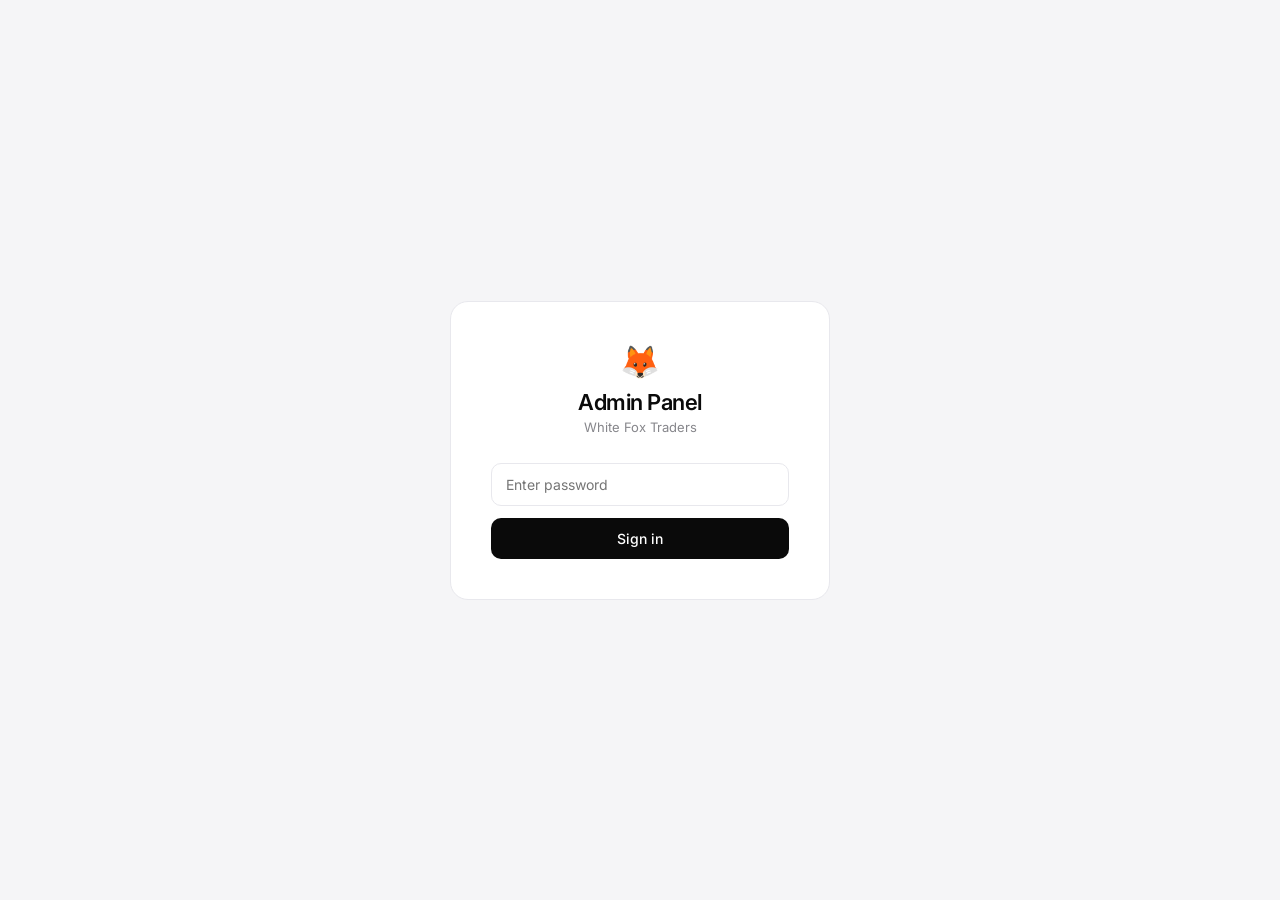
<file: admin.html>
<!DOCTYPE html>
<html lang="en">
<head>
<meta charset="UTF-8"/>
<meta name="viewport" content="width=device-width,initial-scale=1"/>
<title>White Fox Traders — Admin</title>
<link href="https://fonts.googleapis.com/css2?family=Inter:wght@300;400;500;600&display=swap" rel="stylesheet"/>
<style>
*{box-sizing:border-box;margin:0;padding:0}
body{font-family:'Inter',sans-serif;background:#f5f5f7;color:#0a0a0a;font-size:14px;-webkit-font-smoothing:antialiased}
.login-wrap{min-height:100vh;display:flex;align-items:center;justify-content:center}
.login-box{background:#fff;border:0.5px solid #e8e8ed;border-radius:18px;padding:40px;width:100%;max-width:380px;text-align:center}
.login-logo{font-size:32px;margin-bottom:8px}
.login-title{font-size:22px;font-weight:600;letter-spacing:-0.5px;margin-bottom:4px}
.login-sub{font-size:13px;color:#86868b;margin-bottom:28px}
.login-box input{width:100%;padding:12px 14px;border:1px solid #e8e8ed;border-radius:10px;font-size:14px;font-family:'Inter',sans-serif;outline:none;margin-bottom:12px;transition:border 0.2s}
.login-box input:focus{border-color:#0a0a0a}
.login-btn{width:100%;padding:12px;background:#0a0a0a;color:#fff;border:none;border-radius:10px;font-size:14px;font-weight:500;font-family:'Inter',sans-serif;cursor:pointer}
.login-btn:hover{opacity:0.85}
.login-err{color:#e30000;font-size:13px;margin-top:10px;display:none}
.admin-wrap{display:none;min-height:100vh}
nav{background:#fff;border-bottom:0.5px solid #e8e8ed;padding:0 28px;height:52px;display:flex;align-items:center;justify-content:space-between;position:sticky;top:0;z-index:100}
.nav-left{display:flex;align-items:center;gap:10px}
.nav-title{font-size:15px;font-weight:600;letter-spacing:-0.3px}
.nav-badge{background:#0a0a0a;color:#fff;font-size:10px;font-weight:600;padding:2px 8px;border-radius:100px}
.nav-tabs{display:flex;gap:4px;margin-left:24px}
.ntab{padding:6px 14px;border-radius:8px;font-size:13px;font-weight:500;cursor:pointer;border:none;background:transparent;font-family:'Inter',sans-serif;color:#86868b}
.ntab:hover{background:#f5f5f7;color:#0a0a0a}
.ntab.on{background:#0a0a0a;color:#fff}
.logout-btn{background:transparent;border:1px solid #e8e8ed;padding:6px 14px;border-radius:8px;font-size:13px;font-family:'Inter',sans-serif;cursor:pointer}
.logout-btn:hover{background:#f5f5f7}
.main{padding:28px}
.tab-section{display:none}.tab-section.on{display:block}

/* STATS */
.stats{display:grid;grid-template-columns:repeat(4,1fr);gap:12px;margin-bottom:28px}
.stat-card{background:#fff;border:0.5px solid #e8e8ed;border-radius:14px;padding:20px}
.stat-label{font-size:11px;font-weight:500;letter-spacing:1px;text-transform:uppercase;color:#86868b;margin-bottom:6px}
.stat-val{font-size:28px;font-weight:600;letter-spacing:-1px}
.stat-sub{font-size:12px;color:#86868b;margin-top:2px}

/* ORDERS */
.section-hd{display:flex;align-items:center;justify-content:space-between;margin-bottom:16px}
.section-title{font-size:18px;font-weight:600;letter-spacing:-0.5px}
.refresh-btn{background:#f5f5f7;border:none;padding:7px 14px;border-radius:8px;font-size:13px;font-family:'Inter',sans-serif;cursor:pointer}
.refresh-btn:hover{background:#e8e8ed}
.filter-row{display:flex;gap:8px;margin-bottom:16px}
.fbtn{background:#fff;border:0.5px solid #e8e8ed;padding:6px 14px;border-radius:100px;font-size:12px;font-weight:500;cursor:pointer;font-family:'Inter',sans-serif;transition:all 0.15s}
.fbtn:hover{border-color:#0a0a0a}
.fbtn.on{background:#0a0a0a;color:#fff;border-color:#0a0a0a}
.table-wrap{background:#fff;border:0.5px solid #e8e8ed;border-radius:14px;overflow:hidden}
table{width:100%;border-collapse:collapse}
th{padding:12px 16px;text-align:left;font-size:11px;font-weight:600;letter-spacing:1px;text-transform:uppercase;color:#86868b;border-bottom:0.5px solid #e8e8ed;background:#f5f5f7}
td{padding:12px 16px;border-bottom:0.5px solid #f5f5f7;vertical-align:middle}
tr:last-child td{border-bottom:none}
tr:hover td{background:#fafafa}
.order-id{font-size:12px;color:#86868b;font-weight:500}
.order-name{font-size:13px;font-weight:500;margin-bottom:2px}
.order-phone{font-size:12px;color:#86868b}
.order-address{font-size:12px;color:#515154;line-height:1.5}
.order-items{font-size:12px;color:#515154;line-height:1.6}
.order-total{font-size:14px;font-weight:600;letter-spacing:-0.3px}
.order-pay{font-size:11px;font-weight:600;padding:3px 8px;border-radius:100px}
.pay-esewa{background:#e8f5e9;color:#2d8a4e}
.pay-fonepay{background:#fde8e8;color:#e31f26}
.pay-cod{background:#f0f0f0;color:#515154}
.order-txn{font-size:10.5px;line-height:1.5;margin-top:5px}
.order-txn-ok{color:#1a7a3c;font-weight:600}
.order-txn-pending{color:#c0392b;font-weight:600}
.order-date{font-size:12px;color:#86868b}
.status-sel{border:0.5px solid #e8e8ed;border-radius:8px;padding:5px 8px;font-size:12px;font-family:'Inter',sans-serif;background:#fff;cursor:pointer;outline:none}
.status-sel:focus{border-color:#0a0a0a}
.empty{text-align:center;padding:60px;color:#86868b;font-size:14px}
.loading{text-align:center;padding:40px;color:#86868b}

/* PRODUCTS */
.prod-search{width:100%;padding:10px 14px;border:0.5px solid #e8e8ed;border-radius:10px;font-size:13px;font-family:'Inter',sans-serif;outline:none;margin-bottom:16px}
.prod-search:focus{border-color:#0a0a0a}
.prod-table-wrap{background:#fff;border:0.5px solid #e8e8ed;border-radius:14px;overflow:hidden}
.prod-img{width:44px;height:44px;object-fit:contain;background:#f5f5f7;border-radius:8px;padding:4px}
.prod-name{font-size:13px;font-weight:500}
.prod-brand{font-size:11px;color:#86868b;margin-top:2px}
.prod-cat{font-size:11px;background:#f5f5f7;padding:2px 8px;border-radius:100px;color:#515154}
.price-inp{border:0.5px solid #e8e8ed;border-radius:8px;padding:5px 8px;font-size:13px;font-family:'Inter',sans-serif;width:90px;outline:none}
.price-inp:focus{border-color:#0a0a0a}
.toggle-wrap{display:flex;align-items:center;gap:8px}
.toggle{position:relative;width:36px;height:20px;cursor:pointer}
.toggle input{opacity:0;width:0;height:0}
.toggle-slider{position:absolute;inset:0;background:#e8e8ed;border-radius:100px;transition:0.2s}
.toggle-slider:before{content:'';position:absolute;width:16px;height:16px;left:2px;bottom:2px;background:#fff;border-radius:50%;transition:0.2s}
.toggle input:checked + .toggle-slider{background:#0a0a0a}
.toggle input:checked + .toggle-slider:before{transform:translateX(16px)}
.save-btn{background:#0a0a0a;color:#fff;border:none;padding:5px 12px;border-radius:8px;font-size:12px;font-weight:500;font-family:'Inter',sans-serif;cursor:pointer}
.save-btn:hover{opacity:0.8}
.save-btn:disabled{opacity:0.4;cursor:default}
.saved-flash{font-size:11px;color:#2d8a4e;display:none}

/* PRODUCT ACTION BUTTONS */
.add-prod-btn{background:#0a0a0a;color:#fff;border:none;padding:7px 16px;border-radius:8px;font-size:13px;font-weight:500;font-family:'Inter',sans-serif;cursor:pointer}
.add-prod-btn:hover{opacity:0.85}
.edit-btn{background:none;border:0.5px solid #e8e8ed;color:#515154;padding:5px 10px;border-radius:8px;font-size:12px;font-weight:500;font-family:'Inter',sans-serif;cursor:pointer}
.edit-btn:hover{background:#f0f0f0;border-color:#0a0a0a;color:#0a0a0a}
.del-btn{background:none;border:0.5px solid #e8e8ed;color:#86868b;padding:5px 10px;border-radius:8px;font-size:12px;font-weight:500;font-family:'Inter',sans-serif;cursor:pointer;margin-left:6px}
.del-btn:hover{background:#fff0f0;border-color:#e30000;color:#e30000}

/* MODALS SHARED */
.modal-overlay{display:none;position:fixed;inset:0;background:rgba(0,0,0,0.45);z-index:200;align-items:center;justify-content:center;padding:20px}
.modal-overlay.on{display:flex}
.modal{background:#fff;border-radius:18px;width:100%;max-width:640px;max-height:90vh;overflow-y:auto;padding:32px}
.modal-title{font-size:18px;font-weight:600;letter-spacing:-0.5px;margin-bottom:24px}
.form-row{display:grid;grid-template-columns:1fr 1fr;gap:12px;margin-bottom:12px}
.form-group{margin-bottom:12px}
.form-group label{display:block;font-size:11px;font-weight:600;letter-spacing:0.5px;text-transform:uppercase;color:#86868b;margin-bottom:6px}
.form-group input,.form-group select,.form-group textarea{width:100%;padding:10px 12px;border:0.5px solid #e8e8ed;border-radius:10px;font-size:13px;font-family:'Inter',sans-serif;outline:none;transition:border 0.2s;background:#fff}
.form-group input:focus,.form-group select:focus,.form-group textarea:focus{border-color:#0a0a0a}
.form-group textarea{resize:vertical;min-height:80px;line-height:1.5}
.form-section-label{font-size:11px;font-weight:600;letter-spacing:0.5px;text-transform:uppercase;color:#86868b;margin:20px 0 10px}
.spec-row,.feat-row,.img-row{display:grid;gap:8px;margin-bottom:8px;align-items:center}
.spec-row{grid-template-columns:1fr 1fr auto}
.feat-row,.img-row{grid-template-columns:1fr auto}
.spec-row input,.feat-row input,.img-row input{margin-bottom:0;padding:8px 12px}
.remove-btn{background:none;border:0.5px solid #e8e8ed;color:#86868b;font-size:16px;cursor:pointer;padding:4px 10px;border-radius:8px;line-height:1.4;font-family:'Inter',sans-serif}
.remove-btn:hover{background:#fff0f0;border-color:#e30000;color:#e30000}
.add-row-btn{background:#f5f5f7;border:none;padding:7px 14px;border-radius:8px;font-size:12px;font-weight:500;font-family:'Inter',sans-serif;cursor:pointer;margin-top:4px}
.add-row-btn:hover{background:#e8e8ed}
.modal-footer{display:flex;gap:10px;justify-content:flex-end;margin-top:24px;padding-top:20px;border-top:0.5px solid #e8e8ed}
.cancel-btn{background:#f5f5f7;border:none;padding:10px 20px;border-radius:10px;font-size:14px;font-weight:500;font-family:'Inter',sans-serif;cursor:pointer}
.cancel-btn:hover{background:#e8e8ed}
.submit-btn{background:#0a0a0a;color:#fff;border:none;padding:10px 24px;border-radius:10px;font-size:14px;font-weight:500;font-family:'Inter',sans-serif;cursor:pointer}
.submit-btn:hover{opacity:0.85}
.submit-btn:disabled{opacity:0.4;cursor:default}
.form-hint{font-size:11px;color:#86868b;margin-top:5px}
</style>
</head>
<body>

<!-- LOGIN -->
<div class="login-wrap" id="login-wrap">
  <div class="login-box">
    <div class="login-logo">🦊</div>
    <div class="login-title">Admin Panel</div>
    <div class="login-sub">White Fox Traders</div>
    <input type="password" id="pw-input" placeholder="Enter password" onkeydown="if(event.key==='Enter')doLogin()"/>
    <button class="login-btn" onclick="doLogin()">Sign in</button>
    <div class="login-err" id="login-err">Incorrect password. Try again.</div>
  </div>
</div>

<!-- ADMIN -->
<div class="admin-wrap" id="admin-wrap">
  <nav>
    <div class="nav-left">
      <span class="nav-title">White Fox Traders</span>
      <span class="nav-badge">Admin</span>
      <div class="nav-tabs">
        <button class="ntab on" onclick="switchTab('orders',this)">Orders</button>
        <button class="ntab" onclick="switchTab('products',this)">Products</button>
      </div>
    </div>
    <button class="logout-btn" onclick="doLogout()">Sign out</button>
  </nav>

  <div class="main">

    <!-- ORDERS TAB -->
    <div class="tab-section on" id="tab-orders">
      <div class="stats">
        <div class="stat-card"><div class="stat-label">Total Orders</div><div class="stat-val" id="st-total">—</div><div class="stat-sub">All time</div></div>
        <div class="stat-card"><div class="stat-label">Pending</div><div class="stat-val" id="st-pending">—</div><div class="stat-sub">Awaiting action</div></div>
        <div class="stat-card"><div class="stat-label">Revenue</div><div class="stat-val" id="st-revenue">—</div><div class="stat-sub">Total NPR</div></div>
        <div class="stat-card"><div class="stat-label">Today</div><div class="stat-val" id="st-today">—</div><div class="stat-sub">Orders today</div></div>
      </div>
      <div class="section-hd">
        <div class="section-title">Orders</div>
        <button class="refresh-btn" onclick="loadOrders()">↻ Refresh</button>
      </div>
      <div class="filter-row">
        <button class="fbtn on" onclick="setFilter('all',this)">All</button>
        <button class="fbtn" onclick="setFilter('pending',this)">Pending</button>
        <button class="fbtn" onclick="setFilter('confirmed',this)">Confirmed</button>
        <button class="fbtn" onclick="setFilter('delivered',this)">Delivered</button>
      </div>
      <div class="table-wrap">
        <table>
          <thead><tr><th>Order</th><th>Customer</th><th>Delivery</th><th>Items</th><th>Total</th><th>Payment</th><th>Date</th><th>Status</th></tr></thead>
          <tbody id="orders-tbody"><tr><td colspan="8" class="loading">Loading orders...</td></tr></tbody>
        </table>
      </div>
    </div>

    <!-- PRODUCTS TAB -->
    <div class="tab-section" id="tab-products">
      <div class="section-hd">
        <div class="section-title">Products</div>
        <div style="display:flex;gap:8px">
          <button class="add-prod-btn" onclick="openAddModal()">+ Add Product</button>
          <button class="refresh-btn" onclick="loadProducts()">&#8635; Refresh</button>
        </div>
      </div>
      <input class="prod-search" type="text" placeholder="Search products..." oninput="filterProds(this.value)"/>
      <div class="prod-table-wrap">
        <table>
          <thead><tr><th>Product</th><th>Category</th><th>Price (Rs)</th><th>Was (Rs)</th><th>Qty</th><th>In Stock</th><th>New Arrival</th><th>Save</th><th>Edit</th><th>Delete</th></tr></thead>
          <tbody id="products-tbody"><tr><td colspan="10" class="loading">Loading products...</td></tr></tbody>
        </table>
      </div>
    </div>

  </div>
</div>

<!-- ADD PRODUCT MODAL -->
<div class="modal-overlay" id="add-modal" onclick="if(event.target===this)closeAddModal()">
  <div class="modal">
    <div class="modal-title">Add New Product</div>
    <div class="form-row">
      <div class="form-group"><label>Product Name *</label><input type="text" id="ap-name" placeholder="e.g. Anker PowerCore 10000"/></div>
      <div class="form-group"><label>Brand *</label><input type="text" id="ap-brand" placeholder="e.g. Anker"/></div>
    </div>
    <div class="form-row">
      <div class="form-group"><label>Category *</label><select id="ap-cat" onchange="handleCatChange('ap-cat','ap-cat-custom')"><option value="">Select category</option><option value="earbuds">Earbuds</option><option value="headphones">Headphones</option><option value="speakers">Speakers</option><option value="cables">Cables</option><option value="chargers">Chargers</option><option value="powerbanks">Power Banks</option><option value="accessories">Accessories</option><option value="projectors">Projectors</option><option value="__custom__">Custom...</option></select><input type="text" id="ap-cat-custom" placeholder="Type new category" style="display:none;margin-top:8px"/></div>
      <div class="form-group"><label>Price (Rs) *</label><input type="number" id="ap-price" placeholder="e.g. 4500" min="0"/></div>
      <div class="form-group"><label>Was Price (Rs, optional)</label><input type="number" id="ap-compare-price" placeholder="Leave blank for no discount shown" min="0"/><div class="form-hint">If set higher than Price, shows as a struck-through "was" price on the site (e.g. price drop / sale).</div></div>
    </div>
    <div class="form-row">
      <div class="form-group"><label>Icon (emoji)</label><input type="text" id="ap-icon" placeholder="&#128230;"/><div class="form-hint">Used if no images are added</div></div>
      <div class="form-group" style="display:flex;align-items:flex-end;gap:24px;padding-bottom:2px">
        <div><label>In Stock</label><label class="toggle" style="margin-top:8px"><input type="checkbox" id="ap-stock" checked/><span class="toggle-slider"></span></label></div>
        <div><label>New Arrival</label><label class="toggle" style="margin-top:8px"><input type="checkbox" id="ap-new"/><span class="toggle-slider"></span></label></div>
      </div>
      <div class="form-group"><label>Stock Quantity (optional)</label><input type="number" min="0" id="ap-qty" placeholder="Leave blank for unlimited/untracked" oninput="if(parseInt(this.value)>0) document.getElementById('ap-stock').checked=true;"/><div class="form-hint">If set, this auto-decreases with each order and blocks overselling. Leave blank to keep it simple (just use the In Stock toggle).</div></div>
    </div>
    <div class="form-group"><label>Description</label><textarea id="ap-desc" placeholder="Short product description..."></textarea></div>
    <div class="form-section-label">Images (Cloudinary URLs)</div>
    <div id="ap-images-list"></div>
    <button class="add-row-btn" onclick="addImageRow('ap-images-list')">+ Add Image URL</button>
    <div class="form-section-label">Specs</div>
    <div id="ap-specs-list"></div>
    <button class="add-row-btn" onclick="addSpecRow('ap-specs-list')">+ Add Spec</button>
    <div class="form-section-label">Features</div>
    <div id="ap-features-list"></div>
    <button class="add-row-btn" onclick="addFeatureRow('ap-features-list')">+ Add Feature</button>
    <div class="form-section-label">Color Variants <span style="font-size:11px;color:#86868b;font-weight:400">(optional — for products with multiple colors)</span></div>
    <div id="ap-variants-list"></div>
    <button class="add-row-btn" onclick="addVariantRow('ap-variants-list')">+ Add Color Variant</button>
    <div class="modal-footer">
      <button class="cancel-btn" onclick="closeAddModal()">Cancel</button>
      <button class="submit-btn" id="ap-submit" onclick="submitNewProduct()">Add Product</button>
    </div>
  </div>
</div>

<!-- EDIT PRODUCT MODAL -->
<div class="modal-overlay" id="edit-modal" onclick="if(event.target===this)closeEditModal()">
  <div class="modal">
    <div class="modal-title">Edit Product</div>
    <div class="form-row">
      <div class="form-group"><label>Product Name *</label><input type="text" id="ep-name"/></div>
      <div class="form-group"><label>Brand *</label><input type="text" id="ep-brand"/></div>
    </div>
    <div class="form-row">
      <div class="form-group"><label>Category *</label><select id="ep-cat" onchange="handleCatChange('ep-cat','ep-cat-custom')"><option value="">Select category</option><option value="earbuds">Earbuds</option><option value="headphones">Headphones</option><option value="speakers">Speakers</option><option value="cables">Cables</option><option value="chargers">Chargers</option><option value="powerbanks">Power Banks</option><option value="accessories">Accessories</option><option value="projectors">Projectors</option><option value="__custom__">Custom...</option></select><input type="text" id="ep-cat-custom" placeholder="Type new category" style="display:none;margin-top:8px"/></div>
      <div class="form-group"><label>Price (Rs) *</label><input type="number" id="ep-price" min="0"/></div>
      <div class="form-group"><label>Was Price (Rs, optional)</label><input type="number" id="ep-compare-price" placeholder="Leave blank for no discount shown" min="0"/><div class="form-hint">If set higher than Price, shows as a struck-through "was" price on the site (e.g. price drop / sale).</div></div>
    </div>
    <div class="form-row">
      <div class="form-group"><label>Icon (emoji)</label><input type="text" id="ep-icon"/><div class="form-hint">Used if no images are added</div></div>
      <div class="form-group" style="display:flex;align-items:flex-end;gap:24px;padding-bottom:2px">
        <div><label>In Stock</label><label class="toggle" style="margin-top:8px"><input type="checkbox" id="ep-stock"/><span class="toggle-slider"></span></label></div>
        <div><label>New Arrival</label><label class="toggle" style="margin-top:8px"><input type="checkbox" id="ep-new"/><span class="toggle-slider"></span></label></div>
      </div>
      <div class="form-group"><label>Stock Quantity (optional)</label><input type="number" min="0" id="ep-qty" placeholder="Leave blank for unlimited/untracked" oninput="if(parseInt(this.value)>0) document.getElementById('ep-stock').checked=true;"/><div class="form-hint">If set, this auto-decreases with each order and blocks overselling. Leave blank to keep it simple (just use the In Stock toggle).</div></div>
    </div>
    <div class="form-group"><label>Description</label><textarea id="ep-desc"></textarea></div>
    <div class="form-section-label">Images (Cloudinary URLs)</div>
    <div id="ep-images-list"></div>
    <button class="add-row-btn" onclick="addImageRow('ep-images-list')">+ Add Image URL</button>
    <div class="form-section-label">Specs</div>
    <div id="ep-specs-list"></div>
    <button class="add-row-btn" onclick="addSpecRow('ep-specs-list')">+ Add Spec</button>
    <div class="form-section-label">Features</div>
    <div id="ep-features-list"></div>
    <button class="add-row-btn" onclick="addFeatureRow('ep-features-list')">+ Add Feature</button>
    <div class="form-section-label">Color Variants <span style="font-size:11px;color:#86868b;font-weight:400">(optional — for products with multiple colors)</span></div>
    <div id="ep-variants-list"></div>
    <button class="add-row-btn" onclick="addVariantRow('ep-variants-list')">+ Add Color Variant</button>
    <div class="modal-footer">
      <button class="cancel-btn" onclick="closeEditModal()">Cancel</button>
      <button class="submit-btn" id="ep-submit" onclick="submitEditProduct()">Save Changes</button>
    </div>
  </div>
</div>

<script>
var API_URL = 'https://whitefoxtraders-backend.onrender.com';
var authToken = null;

// Customer-submitted fields (name, phone, address, city, district) are free text with
// no character restrictions at checkout. They must NEVER go into innerHTML unescaped —
// a malicious "name" like <img src=x onerror=...> would execute in the admin's
// authenticated session the moment this orders table renders. Always route through this.
function escapeHtml(str){
  if(str === null || str === undefined) return '';
  return String(str).replace(/[&<>"']/g, function(c){
    return {'&':'&amp;','<':'&lt;','>':'&gt;','"':'&quot;',"'":'&#39;'}[c];
  });
}
var allOrders = [];
var allProducts = [];
var currentFilter = 'all';

function doLogin(){
  var pw = document.getElementById('pw-input').value;
  if(!pw) return;
  document.querySelector('.login-btn').textContent = 'Signing in...';
  fetch(API_URL + '/admin/login', {
    method:'POST', headers:{'Content-Type':'application/json'},
    body: JSON.stringify({password: pw})
  })
  .then(function(r){return r.json();})
  .then(function(data){
    document.querySelector('.login-btn').textContent = 'Sign in';
    if(data.success){
      authToken = data.token;
      document.getElementById('login-wrap').style.display = 'none';
      document.getElementById('admin-wrap').style.display = 'block';
      document.getElementById('pw-input').value = '';
      loadOrders();
    } else {
      document.getElementById('login-err').style.display = 'block';
      document.getElementById('pw-input').value = '';
    }
  })
  .catch(function(){
    document.querySelector('.login-btn').textContent = 'Sign in';
    document.getElementById('login-err').textContent = 'Could not connect. Try again.';
    document.getElementById('login-err').style.display = 'block';
  });
}

function doLogout(){
  authToken = null;
  document.getElementById('login-wrap').style.display = 'flex';
  document.getElementById('admin-wrap').style.display = 'none';
  document.getElementById('login-err').style.display = 'none';
}

function switchTab(tab, btn){
  document.querySelectorAll('.ntab').forEach(function(b){b.classList.remove('on');});
  btn.classList.add('on');
  document.querySelectorAll('.tab-section').forEach(function(s){s.classList.remove('on');});
  document.getElementById('tab-'+tab).classList.add('on');
  if(tab === 'products' && allProducts.length === 0) loadProducts();
}

/* ---- ORDERS ---- */
function setFilter(f, btn){
  currentFilter = f;
  document.querySelectorAll('.fbtn').forEach(function(b){b.classList.remove('on');});
  btn.classList.add('on');
  renderOrders();
}

function loadOrders(){
  document.getElementById('orders-tbody').innerHTML = '<tr><td colspan="8" class="loading">Loading orders...</td></tr>';
  fetch(API_URL + '/orders', {headers:{'Authorization':'Bearer '+authToken}})
  .then(function(r){ if(r.status===401){doLogout();return null;} return r.json(); })
  .then(function(data){
    if(!data) return;
    allOrders = data;
    updateStats();
    renderOrders();
  })
  .catch(function(){
    document.getElementById('orders-tbody').innerHTML = '<tr><td colspan="8" class="empty">Could not load orders.</td></tr>';
  });
}

function updateStats(){
  var today = new Date().toDateString();
  var pending=0, revenue=0, todayCount=0;
  for(var i=0;i<allOrders.length;i++){
    var o=allOrders[i];
    if(o.status==='pending') pending++;
    if(o.status!=='cancelled') revenue+=o.total;
    if(new Date(o.created_at).toDateString()===today) todayCount++;
  }
  document.getElementById('st-total').textContent = allOrders.length;
  document.getElementById('st-pending').textContent = pending;
  document.getElementById('st-revenue').textContent = 'Rs '+revenue.toLocaleString();
  document.getElementById('st-today').textContent = todayCount;
}

function renderOrders(){
  var filtered = currentFilter==='all' ? allOrders : allOrders.filter(function(o){return o.status===currentFilter;});
  if(!filtered.length){
    document.getElementById('orders-tbody').innerHTML = '<tr><td colspan="8" class="empty">No orders found.</td></tr>';
    return;
  }
  var h='';
  for(var i=0;i<filtered.length;i++){
    var o=filtered[i];
    var pc=o.payment_method==='eSewa'?'pay-esewa':o.payment_method==='FonePay'?'pay-fonepay':'pay-cod';
    var payExtra = '';
    if(o.payment_method !== 'COD'){
      if(o.payment_confirmed_at){
        payExtra = '<div class="order-txn order-txn-ok">✓ Confirmed' + (o.transaction_id ? '<br>Txn: '+escapeHtml(o.transaction_id) : '') + '</div>';
      } else {
        payExtra = '<div class="order-txn order-txn-pending">Awaiting payment</div>';
      }
    }
    var items='';
    if(o.items&&o.items.length) for(var j=0;j<o.items.length;j++) items+=escapeHtml(o.items[j].name)+(o.items[j].color?' <b>('+escapeHtml(o.items[j].color)+')</b>':'')+' x'+parseInt(o.items[j].qty,10)+'<br>';
    var d=new Date(o.created_at);
    var ds=d.toLocaleDateString('en-NP',{day:'numeric',month:'short',year:'numeric'})+'<br>'+d.toLocaleTimeString('en-NP',{hour:'2-digit',minute:'2-digit'});
    h+='<tr>';
    h+='<td><div class="order-id">#'+o.id+'</div></td>';
    h+='<td><div class="order-name">'+escapeHtml(o.name)+'</div><div class="order-phone">'+escapeHtml(o.phone)+'</div></td>';
    h+='<td><div class="order-address">'+escapeHtml(o.address)+'<br>'+escapeHtml(o.city)+', '+escapeHtml(o.district)+'</div></td>';
    h+='<td><div class="order-items">'+items+'</div></td>';
    h+='<td><div class="order-total">Rs '+o.total.toLocaleString()+'</div></td>';
    h+='<td><span class="order-pay '+pc+'">'+escapeHtml(o.payment_method)+'</span>'+payExtra+'</td>';
    h+='<td><div class="order-date">'+ds+'</div></td>';
    h+='<td><select class="status-sel" onchange="updateOrderStatus('+o.id+',this.value)">';
    h+='<option value="pending"'+(o.status==='pending'?' selected':'')+'>Pending</option>';
    h+='<option value="confirmed"'+(o.status==='confirmed'?' selected':'')+'>Confirmed</option>';
    h+='<option value="delivered"'+(o.status==='delivered'?' selected':'')+'>Delivered</option>';
    h+='<option value="cancelled"'+(o.status==='cancelled'?' selected':'')+'>Cancelled</option>';
    h+='</select></td>';
    h+='</tr>';
  }
  document.getElementById('orders-tbody').innerHTML = h;
}

function updateOrderStatus(id, status){
  fetch(API_URL+'/orders/'+id+'/status', {
    method:'PATCH', headers:{'Content-Type':'application/json','Authorization':'Bearer '+authToken},
    body: JSON.stringify({status:status})
  })
  .then(function(r){return r.json();})
  .then(function(data){
    if(data.success){ for(var i=0;i<allOrders.length;i++) if(allOrders[i].id===id) allOrders[i].status=status; updateStats(); }
    else alert('Failed to update status.');
  })
  .catch(function(){alert('Could not update status.');});
}

/* ---- PRODUCTS ---- */
function loadProducts(){
  document.getElementById('products-tbody').innerHTML = '<tr><td colspan="10" class="loading">Loading products...</td></tr>';
  fetch(API_URL+'/admin/products', {headers:{'Authorization':'Bearer '+authToken}})
  .then(function(r){ if(r.status===401){doLogout();return null;} return r.json(); })
  .then(function(data){
    if(!data) return;
    allProducts = data;
    renderProducts(allProducts);
  })
  .catch(function(){
    document.getElementById('products-tbody').innerHTML = '<tr><td colspan="10" class="empty">Could not load products.</td></tr>';
  });
}

function filterProds(val){
  var q = val.toLowerCase();
  var filtered = allProducts.filter(function(p){ return p.name.toLowerCase().includes(q) || p.brand.toLowerCase().includes(q) || p.cat.toLowerCase().includes(q); });
  renderProducts(filtered);
}

function renderProducts(list){
  if(!list.length){
    document.getElementById('products-tbody').innerHTML = '<tr><td colspan="10" class="empty">No products found.</td></tr>';
    return;
  }
  var h='';
  for(var i=0;i<list.length;i++){
    var p=list[i];
    var img = p.images && p.images.length ? '<img class="prod-img" src="'+p.images[0]+'" alt=""/>' : '<div class="prod-img" style="display:flex;align-items:center;justify-content:center;font-size:22px">'+p.icon+'</div>';
    h+='<tr id="pr-'+p.id+'">';
    h+='<td><div style="display:flex;align-items:center;gap:12px">'+img+'<div><div class="prod-name">'+p.name+'</div><div class="prod-brand">'+p.brand+'</div></div></div></td>';
    h+='<td><span class="prod-cat">'+p.cat+'</span></td>';
    h+='<td><input class="price-inp" type="number" value="'+p.price+'" id="price-'+p.id+'"/></td>';
    h+='<td><input class="price-inp" type="number" min="0" placeholder="none" style="width:80px" value="'+(p.compare_at_price===null||p.compare_at_price===undefined?'':p.compare_at_price)+'" id="cap-'+p.id+'" title="Optional — shows as a struck-through \'was\' price if higher than current price"/></td>';
    h+='<td><input class="price-inp" type="number" min="0" placeholder="∞" style="width:70px" value="'+(p.stock_qty===null||p.stock_qty===undefined?'':p.stock_qty)+'" id="qty-'+p.id+'" title="Leave blank for unlimited/untracked stock" oninput="if(parseInt(this.value)>0) document.getElementById(\'stock-'+p.id+'\').checked=true;"/></td>';
    h+='<td><label class="toggle"><input type="checkbox"'+(p.in_stock?' checked':'')+' id="stock-'+p.id+'"/><span class="toggle-slider"></span></label></td>';
    h+='<td><label class="toggle"><input type="checkbox"'+(p.is_new?' checked':'')+' id="new-'+p.id+'"/><span class="toggle-slider"></span></label></td>';
    h+='<td><button class="save-btn" onclick="saveProduct('+p.id+',this)">Save</button><span class="saved-flash" id="flash-'+p.id+'">Saved ✓</span></td>';
    h+='<td><button class="edit-btn" onclick="openEditModal('+p.id+')">Edit</button></td>';
    h+='<td><button class="del-btn" onclick="deleteProduct('+p.id+',this)">Delete</button></td>';
    h+='</tr>';
  }
  document.getElementById('products-tbody').innerHTML = h;
}

function saveProduct(id, btn){
  var price = parseInt(document.getElementById('price-'+id).value);
  var capRaw = document.getElementById('cap-'+id).value.trim();
  var compareAtPrice = capRaw === '' ? null : parseInt(capRaw, 10);
  var qtyRaw = document.getElementById('qty-'+id).value.trim();
  var stockQty = qtyRaw === '' ? null : parseInt(qtyRaw, 10);
  var inStock = document.getElementById('stock-'+id).checked;
  var isNew = document.getElementById('new-'+id).checked;
  if(isNaN(price) || price < 0){ alert('Invalid price.'); return; }
  if(compareAtPrice !== null && (isNaN(compareAtPrice) || compareAtPrice < 0)){ alert('Invalid "was" price — leave blank if there\'s no discount to show.'); return; }
  if(stockQty !== null && (isNaN(stockQty) || stockQty < 0)){ alert('Invalid quantity — leave blank for unlimited/untracked stock.'); return; }
  btn.disabled = true;
  btn.textContent = '...';
  fetch(API_URL+'/admin/products/'+id, {
    method:'PATCH', headers:{'Content-Type':'application/json','Authorization':'Bearer '+authToken},
    body: JSON.stringify({price:price, in_stock:inStock, is_new:isNew, stock_qty:stockQty, compare_at_price:compareAtPrice})
  })
  .then(function(r){return r.json();})
  .then(function(data){
    btn.disabled = false;
    btn.textContent = 'Save';
    if(data.success){
      var flash = document.getElementById('flash-'+id);
      flash.style.display = 'inline';
      setTimeout(function(){ flash.style.display='none'; }, 2000);
      for(var i=0;i<allProducts.length;i++) if(allProducts[i].id===id){ allProducts[i].price=price; allProducts[i].in_stock=inStock; allProducts[i].is_new=isNew; allProducts[i].stock_qty=stockQty; allProducts[i].compare_at_price=compareAtPrice; }
    } else { alert('Failed to save.'); }
  })
  .catch(function(){ btn.disabled=false; btn.textContent='Save'; alert('Could not save.'); });
}

/* ---- CATEGORY HELPERS ---- */
function handleCatChange(selId, customId){
  var sel = document.getElementById(selId);
  var custom = document.getElementById(customId);
  if(sel.value === '__custom__'){
    custom.style.display = 'block';
    custom.focus();
  } else {
    custom.style.display = 'none';
    custom.value = '';
  }
}
function getCategory(selId, customId){
  var sel = document.getElementById(selId);
  if(sel.value === '__custom__') return document.getElementById(customId).value.trim().toLowerCase().replace(/\s+/g,'-');
  return sel.value;
}

/* ---- SHARED MODAL HELPERS ---- */
function addImageRow(listId){
  var div=document.createElement('div'); div.className='img-row';
  div.innerHTML='<input type="text" placeholder="https://res.cloudinary.com/dubkl6agb/..."/><button class="remove-btn" onclick="this.parentElement.remove()">x</button>';
  document.getElementById(listId).appendChild(div);
}
function addSpecRow(listId){
  var div=document.createElement('div'); div.className='spec-row';
  div.innerHTML='<input type="text" placeholder="Label (e.g. Battery Life)"/><input type="text" placeholder="Value (e.g. 8 hours)"/><button class="remove-btn" onclick="this.parentElement.remove()">x</button>';
  document.getElementById(listId).appendChild(div);
}
function addFeatureRow(listId){
  var div=document.createElement('div'); div.className='feat-row';
  div.innerHTML='<input type="text" placeholder="e.g. Active Noise Cancellation"/><button class="remove-btn" onclick="this.parentElement.remove()">x</button>';
  document.getElementById(listId).appendChild(div);
}
function getImages(listId){
  var imgs=[]; document.querySelectorAll('#'+listId+' .img-row input').forEach(function(inp){ var v=inp.value.trim(); if(v) imgs.push(v); }); return imgs;
}
function getSpecs(listId){
  var specs={}; document.querySelectorAll('#'+listId+' .spec-row').forEach(function(row){ var ins=row.querySelectorAll('input'); var k=ins[0].value.trim(); var v=ins[1].value.trim(); if(k&&v) specs[k]=v; }); return specs;
}
function getFeatures(listId){
  var feats=[]; document.querySelectorAll('#'+listId+' .feat-row input').forEach(function(inp){ var v=inp.value.trim(); if(v) feats.push(v); }); return feats;
}

/* ---- ADD PRODUCT ---- */
function openAddModal(){
  document.getElementById('add-modal').classList.add('on');
  document.getElementById('ap-images-list').innerHTML='';
  document.getElementById('ap-specs-list').innerHTML='';
  document.getElementById('ap-features-list').innerHTML='';
  document.getElementById('ap-variants-list').innerHTML='';
  addImageRow('ap-images-list'); addSpecRow('ap-specs-list'); addFeatureRow('ap-features-list');
}
function closeAddModal(){
  document.getElementById('add-modal').classList.remove('on');
  ['ap-name','ap-brand','ap-price','ap-icon','ap-desc','ap-qty','ap-compare-price'].forEach(function(id){ document.getElementById(id).value=''; });
  document.getElementById('ap-cat').value='';
  document.getElementById('ap-cat-custom').style.display='none';
  document.getElementById('ap-cat-custom').value='';
  document.getElementById('ap-stock').checked=true;
  document.getElementById('ap-new').checked=false;
  document.getElementById('ap-images-list').innerHTML='';
  document.getElementById('ap-specs-list').innerHTML='';
  document.getElementById('ap-features-list').innerHTML='';
  document.getElementById('ap-submit').disabled=false;
  document.getElementById('ap-submit').textContent='Add Product';
}
/* ---- VARIANTS ---- */
function addVariantRow(listId){
  var list = document.getElementById(listId);
  var div = document.createElement('div');
  div.className = 'variant-row';
  div.style.cssText = 'display:grid;grid-template-columns:1fr 1fr auto;gap:8px;margin-bottom:8px;align-items:start';
  div.innerHTML = '<div><input type="text" placeholder="Color name (e.g. Black)" style="width:100%"/></div>'
    + '<div><input type="text" placeholder="Image URL (Cloudinary)" style="width:100%"/><button class="add-row-btn" style="margin-top:4px;font-size:11px" onclick="addVariantImageField(this)">+ Add image</button></div>'
    + '<button onclick="this.closest(\'.variant-row\').remove()" style="background:#fff;border:1px solid #e8e8ed;border-radius:8px;padding:6px 10px;cursor:pointer;color:#86868b;height:36px">✕</button>';
  list.appendChild(div);
}

function addVariantImageField(btn){
  var imgDiv = btn.parentElement;
  var input = document.createElement('input');
  input.type = 'text';
  input.placeholder = 'Image URL (Cloudinary)';
  input.style.cssText = 'width:100%;margin-top:4px';
  imgDiv.insertBefore(input, btn);
}

function getVariants(listId){
  var variants = [];
  document.querySelectorAll('#'+listId+' .variant-row').forEach(function(row){
    var inputs = row.querySelectorAll('input');
    var color = inputs[0].value.trim();
    if(!color) return;
    var images = [];
    for(var i=1;i<inputs.length;i++){
      var url = inputs[i].value.trim();
      if(url) images.push(url);
    }
    variants.push({color: color, images: images});
  });
  return variants;
}

function populateVariants(listId, variants){
  var list = document.getElementById(listId);
  list.innerHTML = '';
  if(!variants || !variants.length) return;
  variants.forEach(function(v){
    var div = document.createElement('div');
    div.className = 'variant-row';
    div.style.cssText = 'display:grid;grid-template-columns:1fr 1fr auto;gap:8px;margin-bottom:8px;align-items:start';
    var imgInputs = '';
    if(v.images && v.images.length){
      v.images.forEach(function(url){
        imgInputs += '<input type="text" placeholder="Image URL" style="width:100%;margin-top:4px" value="'+url+'"/>';
      });
    } else {
      imgInputs = '<input type="text" placeholder="Image URL (Cloudinary)" style="width:100%"/>';
    }
    div.innerHTML = '<div><input type="text" placeholder="Color name (e.g. Black)" style="width:100%" value="'+(v.color||'')+'"/></div>'
      + '<div>'+imgInputs+'<button class="add-row-btn" style="margin-top:4px;font-size:11px" onclick="addVariantImageField(this)">+ Add image</button></div>'
      + '<button onclick="this.closest(\'.variant-row\').remove()" style="background:#fff;border:1px solid #e8e8ed;border-radius:8px;padding:6px 10px;cursor:pointer;color:#86868b;height:36px">✕</button>';
    list.appendChild(div);
  });
}

function submitNewProduct(){
  var name=document.getElementById('ap-name').value.trim();
  var brand=document.getElementById('ap-brand').value.trim();
  var cat=getCategory('ap-cat','ap-cat-custom');
  var price=parseInt(document.getElementById('ap-price').value);
  var capRaw=document.getElementById('ap-compare-price').value.trim();
  var compareAtPrice=capRaw===''?null:parseInt(capRaw,10);
  var qtyRaw=document.getElementById('ap-qty').value.trim();
  var stockQty=qtyRaw===''?null:parseInt(qtyRaw,10);
  if(!name||!brand||!cat||isNaN(price)||price<0){ alert('Please fill in Name, Brand, Category and Price.'); return; }
  if(compareAtPrice!==null && (isNaN(compareAtPrice)||compareAtPrice<0)){ alert('Invalid "was" price — leave blank if there\'s no discount to show.'); return; }
  if(stockQty!==null && (isNaN(stockQty)||stockQty<0)){ alert('Invalid stock quantity — leave blank for unlimited/untracked.'); return; }
  var btn=document.getElementById('ap-submit'); btn.disabled=true; btn.textContent='Adding...';
  fetch(API_URL+'/admin/products',{
    method:'POST', headers:{'Content-Type':'application/json','Authorization':'Bearer '+authToken},
    body:JSON.stringify({name:name,brand:brand,cat:cat,price:price,compare_at_price:compareAtPrice,icon:document.getElementById('ap-icon').value.trim()||'box',description:document.getElementById('ap-desc').value.trim(),in_stock:document.getElementById('ap-stock').checked,is_new:document.getElementById('ap-new').checked,stock_qty:stockQty,images:getImages('ap-images-list'),specs:getSpecs('ap-specs-list'),features:getFeatures('ap-features-list'),variants:getVariants('ap-variants-list')})
  })
  .then(function(r){return r.json();})
  .then(function(data){
    if(data.success){ closeAddModal(); allProducts=[]; loadProducts(); }
    else{ alert('Failed to add product.'); btn.disabled=false; btn.textContent='Add Product'; }
  })
  .catch(function(){ alert('Could not connect.'); btn.disabled=false; btn.textContent='Add Product'; });
}

/* ---- EDIT PRODUCT ---- */
var editingId = null;
function openEditModal(id){
  var p=null; for(var i=0;i<allProducts.length;i++) if(allProducts[i].id===id){ p=allProducts[i]; break; }
  if(!p) return;
  editingId=id;
  document.getElementById('ep-name').value=p.name||'';
  document.getElementById('ep-brand').value=p.brand||'';
  var knownCats=['earbuds','headphones','speakers','cables','chargers','powerbanks','accessories','projectors'];
  var epCatSel = document.getElementById('ep-cat');
  var epCatCustom = document.getElementById('ep-cat-custom');
  if(p.cat && knownCats.indexOf(p.cat) === -1){
    epCatSel.value = '__custom__';
    epCatCustom.style.display = 'block';
    epCatCustom.value = p.cat;
  } else {
    epCatSel.value = p.cat||'';
    epCatCustom.style.display = 'none';
    epCatCustom.value = '';
  }
  document.getElementById('ep-price').value=p.price||0;
  document.getElementById('ep-compare-price').value=(p.compare_at_price===null||p.compare_at_price===undefined)?'':p.compare_at_price;
  document.getElementById('ep-qty').value=(p.stock_qty===null||p.stock_qty===undefined)?'':p.stock_qty;
  document.getElementById('ep-icon').value=p.icon||'';
  document.getElementById('ep-desc').value=p.description||'';
  document.getElementById('ep-stock').checked=p.in_stock;
  document.getElementById('ep-new').checked=p.is_new;
  // populate images
  var imgList=document.getElementById('ep-images-list'); imgList.innerHTML='';
  var imgs=p.images||[];
  if(imgs.length){ for(var j=0;j<imgs.length;j++){ addImageRow('ep-images-list'); imgList.querySelectorAll('.img-row input')[j].value=imgs[j]; } }
  else addImageRow('ep-images-list');
  // populate specs
  var specList=document.getElementById('ep-specs-list'); specList.innerHTML='';
  var specs=p.specs||{}; var skeys=Object.keys(specs);
  if(skeys.length){ for(var k=0;k<skeys.length;k++){ addSpecRow('ep-specs-list'); var rows=specList.querySelectorAll('.spec-row'); var ins=rows[k].querySelectorAll('input'); ins[0].value=skeys[k]; ins[1].value=specs[skeys[k]]; } }
  else addSpecRow('ep-specs-list');
  // populate features
  var featList=document.getElementById('ep-features-list'); featList.innerHTML='';
  var feats=p.features||[];
  if(feats.length){ for(var f=0;f<feats.length;f++){ addFeatureRow('ep-features-list'); featList.querySelectorAll('.feat-row input')[f].value=feats[f]; } }
  else addFeatureRow('ep-features-list');
  // populate variants
  populateVariants('ep-variants-list', p.variants||[]);
  document.getElementById('ep-submit').disabled=false;
  document.getElementById('ep-submit').textContent='Save Changes';
  document.getElementById('edit-modal').classList.add('on');
}
function closeEditModal(){
  document.getElementById('edit-modal').classList.remove('on');
  editingId=null;
}
function submitEditProduct(){
  var name=document.getElementById('ep-name').value.trim();
  var brand=document.getElementById('ep-brand').value.trim();
  var cat=getCategory('ep-cat','ep-cat-custom');
  var price=parseInt(document.getElementById('ep-price').value);
  var capRaw=document.getElementById('ep-compare-price').value.trim();
  var compareAtPrice=capRaw===''?null:parseInt(capRaw,10);
  var qtyRaw=document.getElementById('ep-qty').value.trim();
  var stockQty=qtyRaw===''?null:parseInt(qtyRaw,10);
  if(!name||!brand||!cat||isNaN(price)||price<0){ alert('Please fill in Name, Brand, Category and Price.'); return; }
  if(compareAtPrice!==null && (isNaN(compareAtPrice)||compareAtPrice<0)){ alert('Invalid "was" price — leave blank if there\'s no discount to show.'); return; }
  if(stockQty!==null && (isNaN(stockQty)||stockQty<0)){ alert('Invalid stock quantity — leave blank for unlimited/untracked.'); return; }
  var btn=document.getElementById('ep-submit'); btn.disabled=true; btn.textContent='Saving...';
  fetch(API_URL+'/admin/products/'+editingId,{
    method:'PUT', headers:{'Content-Type':'application/json','Authorization':'Bearer '+authToken},
    body:JSON.stringify({name:name,brand:brand,cat:cat,price:price,compare_at_price:compareAtPrice,icon:document.getElementById('ep-icon').value.trim()||'box',description:document.getElementById('ep-desc').value.trim(),in_stock:document.getElementById('ep-stock').checked,is_new:document.getElementById('ep-new').checked,stock_qty:stockQty,images:getImages('ep-images-list'),specs:getSpecs('ep-specs-list'),features:getFeatures('ep-features-list'),variants:getVariants('ep-variants-list')})
  })
  .then(function(r){return r.json();})
  .then(function(data){
    if(data.success){
      for(var i=0;i<allProducts.length;i++) if(allProducts[i].id===editingId){ allProducts[i]=data.product; break; }
      closeEditModal(); loadProducts();
    } else{ alert('Failed to save changes.'); btn.disabled=false; btn.textContent='Save Changes'; }
  })
  .catch(function(){ alert('Could not connect.'); btn.disabled=false; btn.textContent='Save Changes'; });
}

/* ---- DELETE PRODUCT ---- */
function deleteProduct(id, btn){
  var name=''; for(var i=0;i<allProducts.length;i++) if(allProducts[i].id===id){ name=allProducts[i].name; break; }
  if(!confirm('Delete "'+name+'"?\n\nThis cannot be undone.')) return;
  btn.disabled=true; btn.textContent='...';
  fetch(API_URL+'/admin/products/'+id,{ method:'DELETE', headers:{'Authorization':'Bearer '+authToken} })
  .then(function(r){return r.json();})
  .then(function(data){
    if(data.success){ var row=document.getElementById('pr-'+id); if(row) row.remove(); allProducts=allProducts.filter(function(p){return p.id!==id;}); }
    else{ alert('Failed to delete.'); btn.disabled=false; btn.textContent='Delete'; }
  })
  .catch(function(){ alert('Could not connect.'); btn.disabled=false; btn.textContent='Delete'; });
}
</script>
</body>
</html>
</file>
